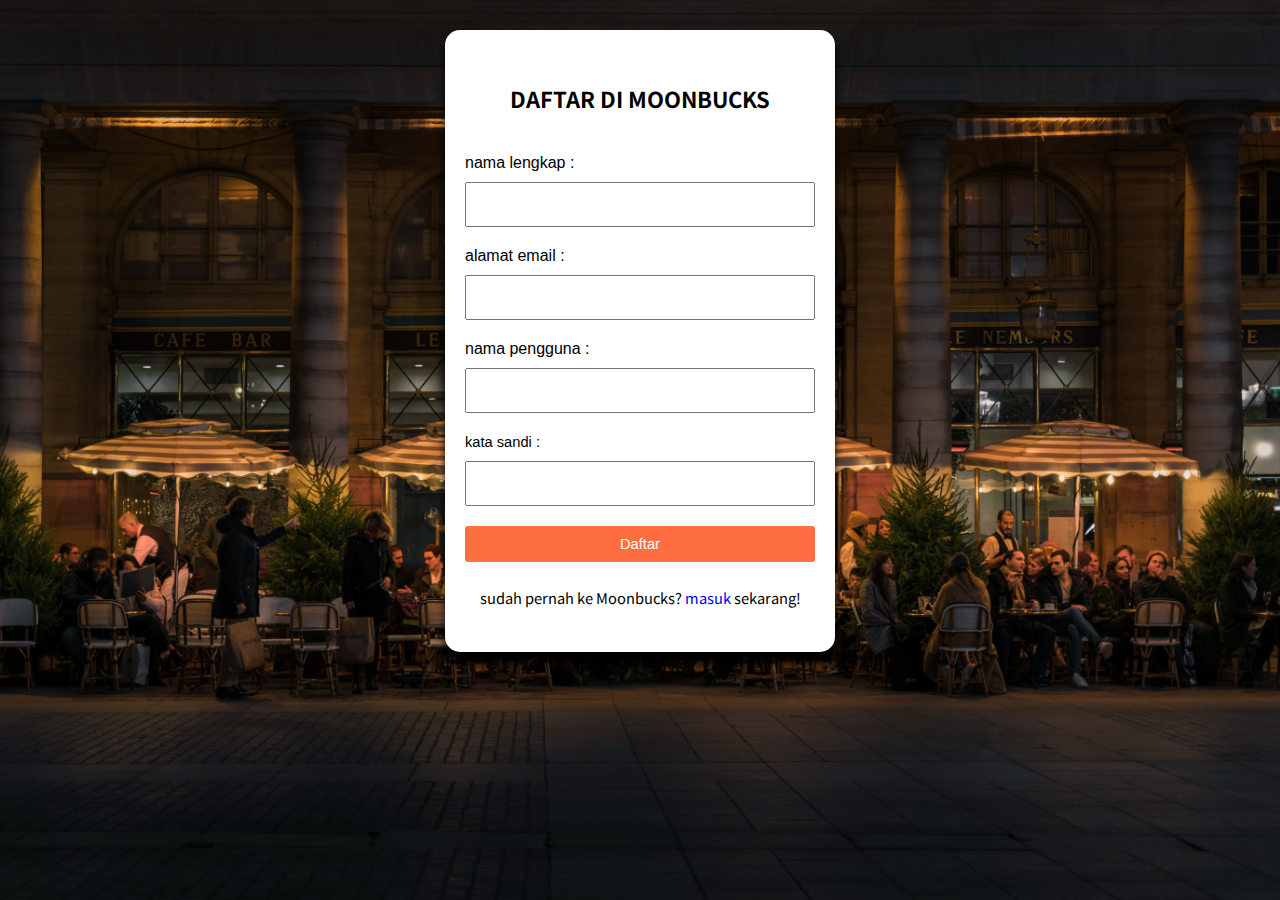
<file: daftar.html>
<!DOCTYPE html>
<html>
<head>
  <title>daftar Moonbucks</title>
  <link rel="stylesheet" type="text/css" href="daftar.css">
  <link href="https://fonts.googleapis.com/css2?family=Noto+Sans+KR&display=swap" rel="stylesheet">
</head>

<body>
  <div class="kotak_login">
    <p class="tulisan_daftar">DAFTAR DI MOONBUCKS</p><br>

    <form action="2_Form_Pendaftram.html" method="post">
      <labe>nama lengkap :</label>
      <input type="text" name="nama_lengkap" class="form_login"required>

      <labe>alamat email :</label>
      <input type="text" name="email" class="form_login"required>

      <labe>nama pengguna :</label>
      <input type="text" name="nama_pengguna" class="form_login"required>

      <label>kata sandi :</label>
      <input type="Password" name="kata_sandi" class="form_login" required>

      <input type="submit" class="tombol_login" value="Daftar">
    </form>  

     <div class="tulisan_login">
      <p>
        sudah pernah ke Moonbucks? <a href="masuk.html" style="text-decoration:none">masuk</a> sekarang!
      </p>     
    </div>

  </div>
</body>
</html>
</file>
<file: daftar.css>
body{
	font-family: sans-serif;
	background: url('img/bgjumbotron.jpg');
	background-size: cover;
	background-attachment: fixed;
	background-repeat: no-repeat;
}

.kotak_login{
	width: 350px;
	background: white;
	margin: 30px auto;
	padding: 30px 20px;
	border-radius: 15px;
	box-shadow: 0px 10px 10px 0px;
	
}

.tulisan_daftar{
	text-align: center;
	text-transform: uppercase;
	font-weight: bold;
	font-family: 'Noto Sans KR', sans-serif;
	font-size: 22px;

}

label{
	font-size: 11pt;
}

.form_login{
	box-sizing : border-box;
	width: 100%;
	padding: 10px;
	font-size: 11pt;
	margin-bottom: 20px;
	margin-top: 10px;
	font-family: 'Noto Sans KR', sans-serif;

}

.tombol_login{
	background: #FF6E40;
	color: white;
	font-size: 11pt;
	width: 100%;
	border: none;
	border-radius: 3px;
	padding: 10px 20px;
	margin-bottom: 10px;
}

.link{
	color: #FF6E40;
	text-decoration: none;
	font-size: 10pt;
}

.tulisan_login{
	text-align: center;
	font-size: 11pt;
	font-family: 'Noto Sans KR', sans-serif;
}
</file>
